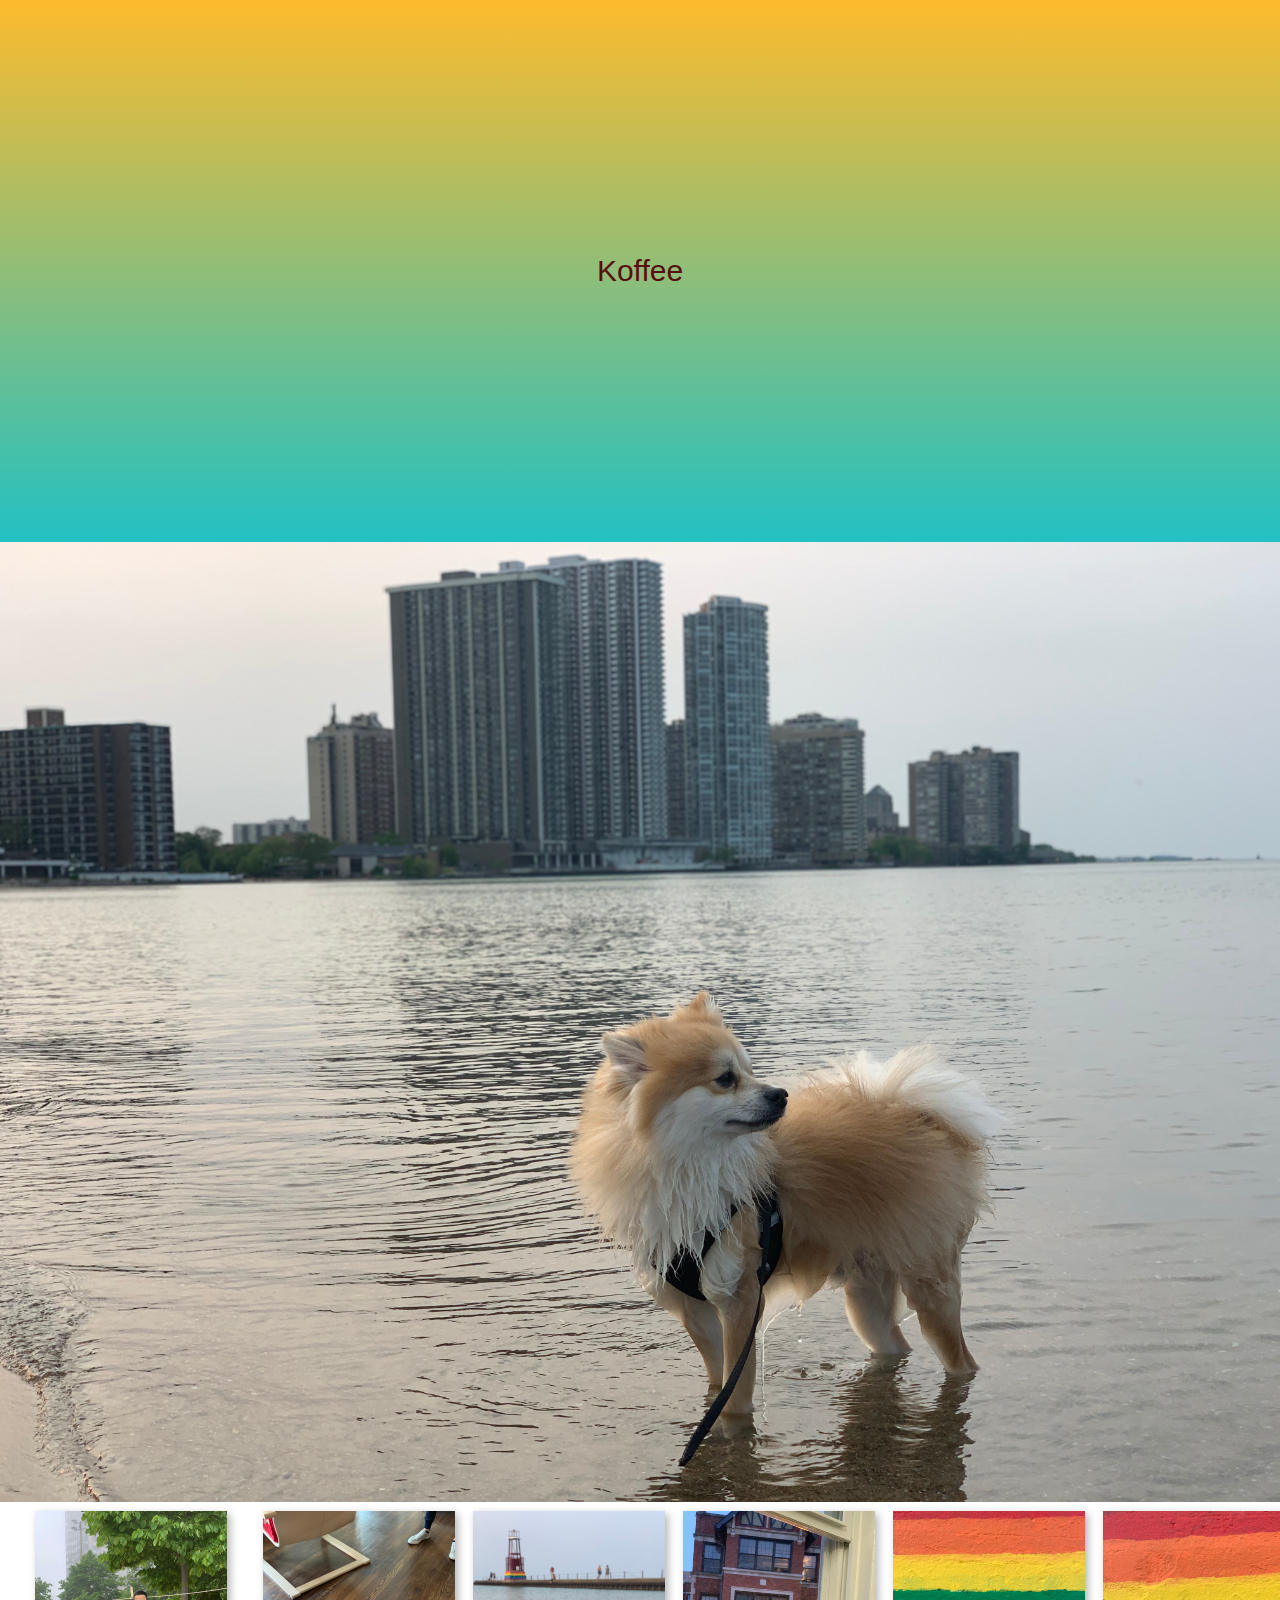
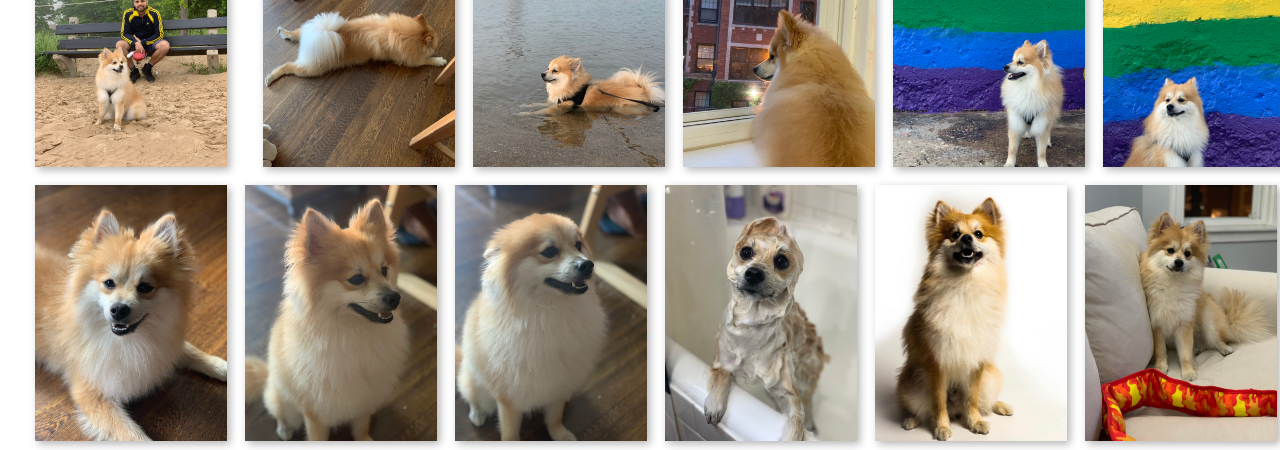
<file: index.html>
<!doctype html>

<html lang="en">
<head>
  <meta charset="utf-8">

  <title>Koffee!</title>

  <link href="https://fonts.googleapis.com/css?family=Bangers|Titillium+Web" rel="stylesheet">
  <link rel="stylesheet" href="css/style.css">

  <!--[if lt IE 9]>
    <script src="https://cdnjs.cloudflare.com/ajax/libs/html5shiv/3.7.3/html5shiv.js"></script>
  <![endif]-->
</head>

  <body>

      <header>


        <h1>Koffee</h1>



      </header>






      <div class="head">

          
       <img class="koffe" src="img/10.jpeg">



       </div>
    
      <div class="conteiner"> 

    
          <img class="top" src="img/2.jpeg">
         
          <img class="top" scr="img/6.JPG">
          
          <img class="top" src="img/8.jpeg">
          <img class="top" src="img/9.jpeg">
          
          <img class="top" src="img/14.jpeg">
          <img class="top" src="img/15.jpeg">
          <img class="top" src="img/16.jpeg">
          <img class="top" src="img/17.jpeg">
          <img class="top" src="img/18.jpeg">
          <img class="top" src="img/19.jpeg">
          <img class="top" src="img/20.jpeg">
          <img class="top" src="img/5ad047ad-2b98-4d25-b523-1ecfb208a924.jpg">
          <img class="top" src="img/IMG_1605.jpeg">
       
         </div>




         
  </body>
</html>
</file>
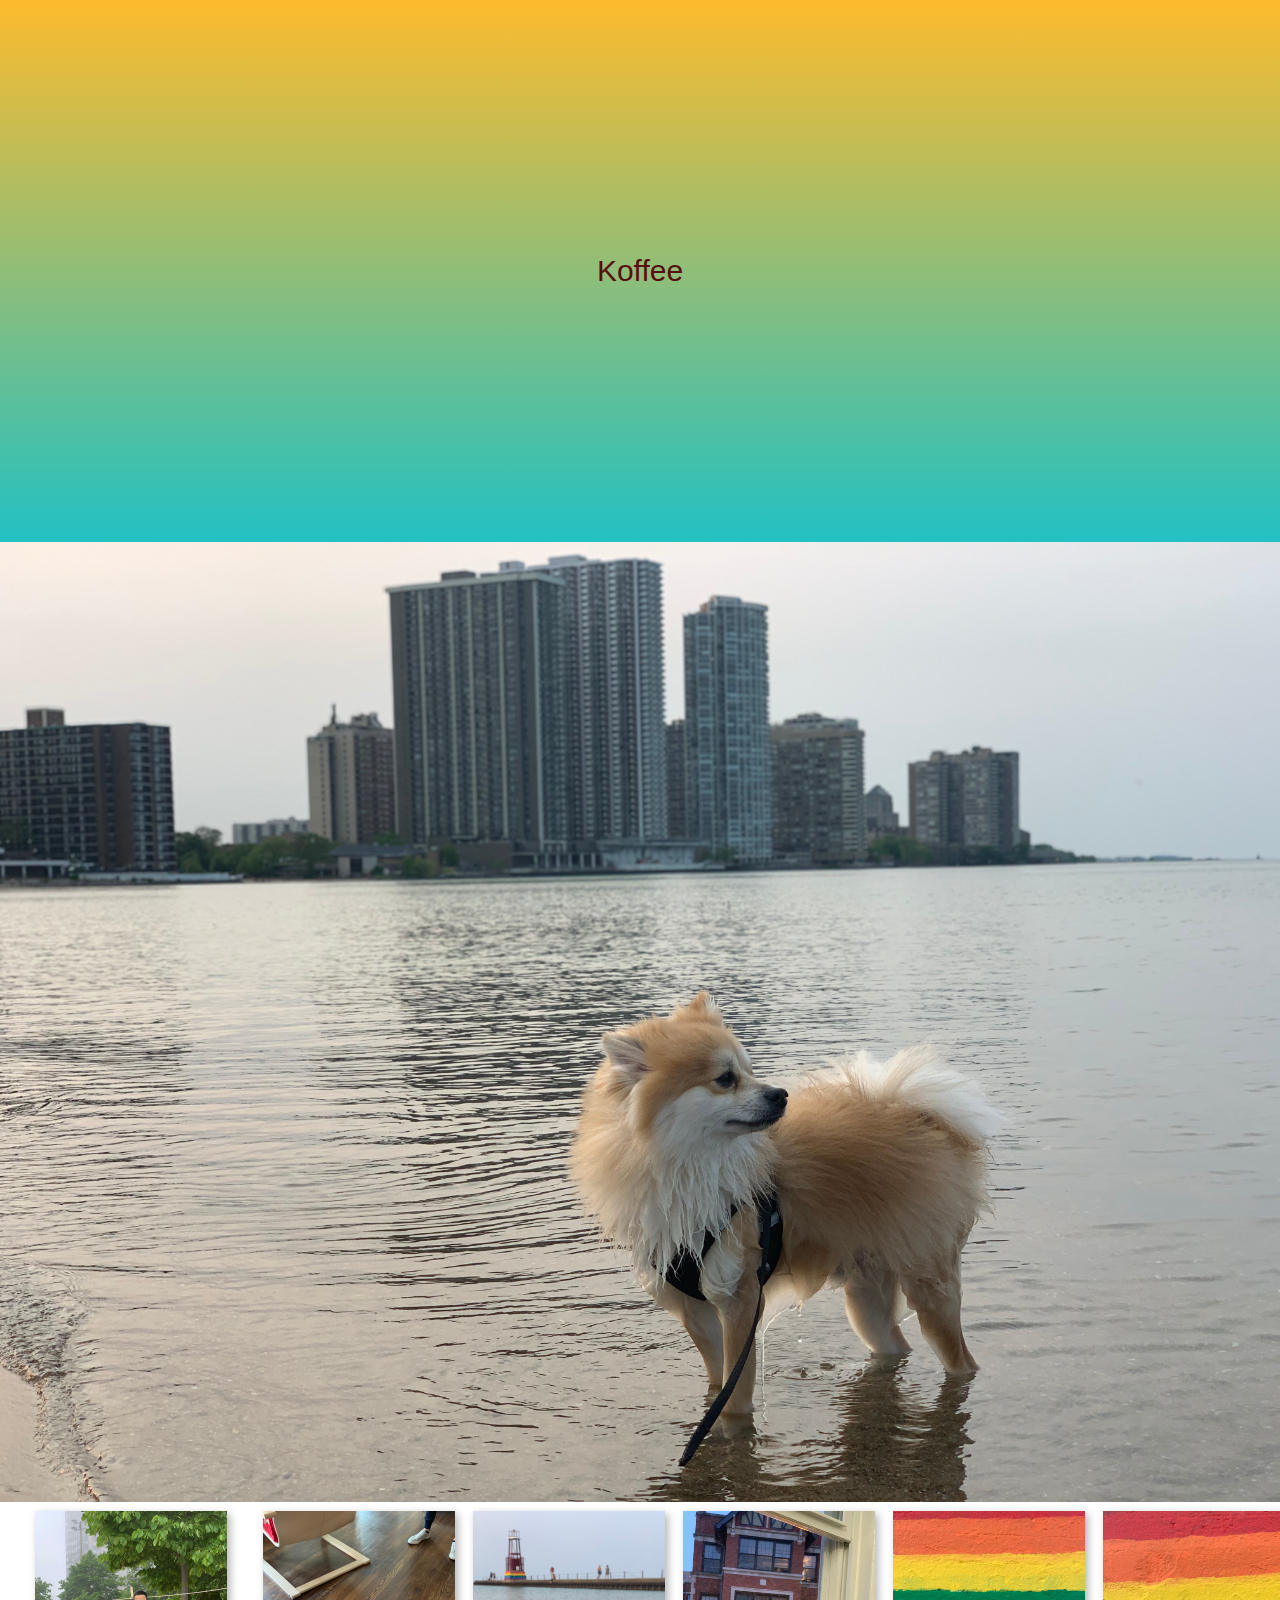
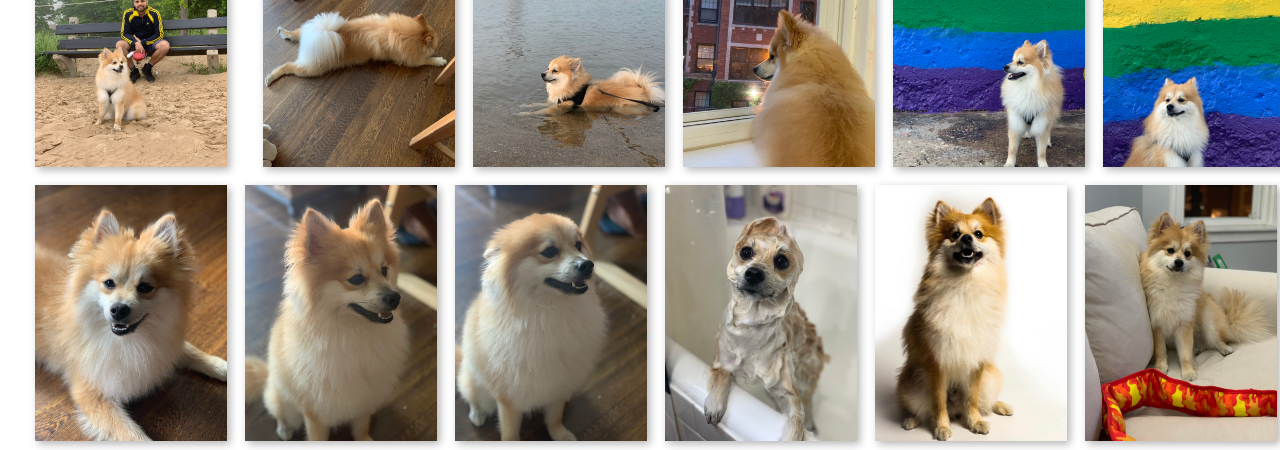
<file: pics.html>
<!doctype html>

<html lang="en">
<head>
  <meta charset="utf-8">

  <title>Koffee!</title>

  <link href="https://fonts.googleapis.com/css?family=Bangers|Titillium+Web" rel="stylesheet">
  <link rel="stylesheet" href="css/style.css">

  <!--[if lt IE 9]>
    <script src="https://cdnjs.cloudflare.com/ajax/libs/html5shiv/3.7.3/html5shiv.js"></script>
  <![endif]-->
</head>

  <body>

      <header>


        <h1>Koffee</h1>



      </header>






      <div class="head">

          
       <img class="koffe" src="img/10.jpeg">



       </div>
    
      <div class="conteiner"> 

    
          <img class="top" src="img/2.jpeg">
         
          <img class="top" scr="img/6.JPG">
          
          <img class="top" src="img/8.jpeg">
          <img class="top" src="img/9.jpeg">
          
          <img class="top" src="img/14.jpeg">
          <img class="top" src="img/15.jpeg">
          <img class="top" src="img/16.jpeg">
          <img class="top" src="img/17.jpeg">
          <img class="top" src="img/18.jpeg">
          <img class="top" src="img/19.jpeg">
          <img class="top" src="img/20.jpeg">
          <img class="top" src="img/5ad047ad-2b98-4d25-b523-1ecfb208a924.jpg">
          <img class="top" src="img/IMG_1605.jpeg">
       
         </div>




         
  </body>
</html>
</file>
<file: css/style.css>
html, body, div, span, applet, object, iframe,
h1, h2, h3, h4, h5, h6, p, blockquote, pre,
a, abbr, acronym, address, big, cite, code,
del, dfn, em, img, ins, kbd, q, s, samp,
small, strike, strong, sub, sup, tt, var,
b, u, i, center,
dl, dt, dd, ol, ul, li,
fieldset, form, label, legend,
table, caption, tbody, tfoot, thead, tr, th, td,
article, aside, canvas, details, embed, 
figure, figcaption, footer, header, hgroup, 
menu, nav, output, ruby, section, summary,
time, mark, audio, video {
	margin: 0;
	padding: 0;
	border: 0;
	font-size: 100%;
	font: inherit;
	vertical-align: baseline;
}
/* HTML5 display-role reset for older browsers */
article, aside, details, figcaption, figure, 
footer, header, hgroup, menu, nav, section {
	display: block;
}
body {
	line-height: 1;
}
ol, ul {
	list-style: none;
}
blockquote, q {
	quotes: none;
}
blockquote:before, blockquote:after,
q:before, q:after {
	content: '';
	content: none;
}
table {
	border-collapse: collapse;
	border-spacing: 0;
}



/*code*/




header {
    color: rgb(88, 13, 13);
    background: rgb(34,193,195);
    background: linear-gradient(0deg, rgba(34,193,195,1) 0%, rgba(253,187,45,1) 100%);
    text-align: center;
    padding: 20%;
    font-family: Helvetica;
    font-size: 30px;
    width: auto;
    
    
}

.head {

    display: flex;
    flex-wrap: wrap;
    
   
}

.head .koffe {

  width: 100%;
}
  

.conteiner {
    display: flex;
    flex-wrap: wrap;
    flex-direction: row;
    width: 100%;
    margin-left: 2%;
  }

  .conteiner img {

    justify-content: center;
  }

  .top {
    margin: 09px;
    border: 3px;
    box-shadow: 3px 3px 8px 0px rgba(0,0,0,0.3); 
    max-width: 15vw;
    transition: all 1s;
  }

  .top:hover{
    transform: scale(1.1)
}



@media(max-width: 500px) {

 

  header {
    color: rgb(88, 13, 13);
    background: rgb(34,193,195);
    background: linear-gradient(0deg, rgba(34,193,195,1) 0%, rgba(253,187,45,1) 100%);
    text-align: center;
    padding: 20%;
    font-family: Helvetica;
    font-size: 30px;
    width: auto;
    
    
}

.head {

    display: flex;
    flex-wrap: wrap;
    
   
}

.head .koffe {

  width: 100%;
}
  

.conteiner {
    display: flex;
    flex-wrap: wrap;	
    
    
  }

  .conteiner img {

    
  }

  .top {
    margin: 09px;
    border: 3px;
    box-shadow: 3px 3px 8px 0px rgba(0,0,0,0.3); 
    max-width: 15vw;
    transition: all 1s;
  }

  .top:hover{
    transform: scale(1.1)
}






}
</file>
